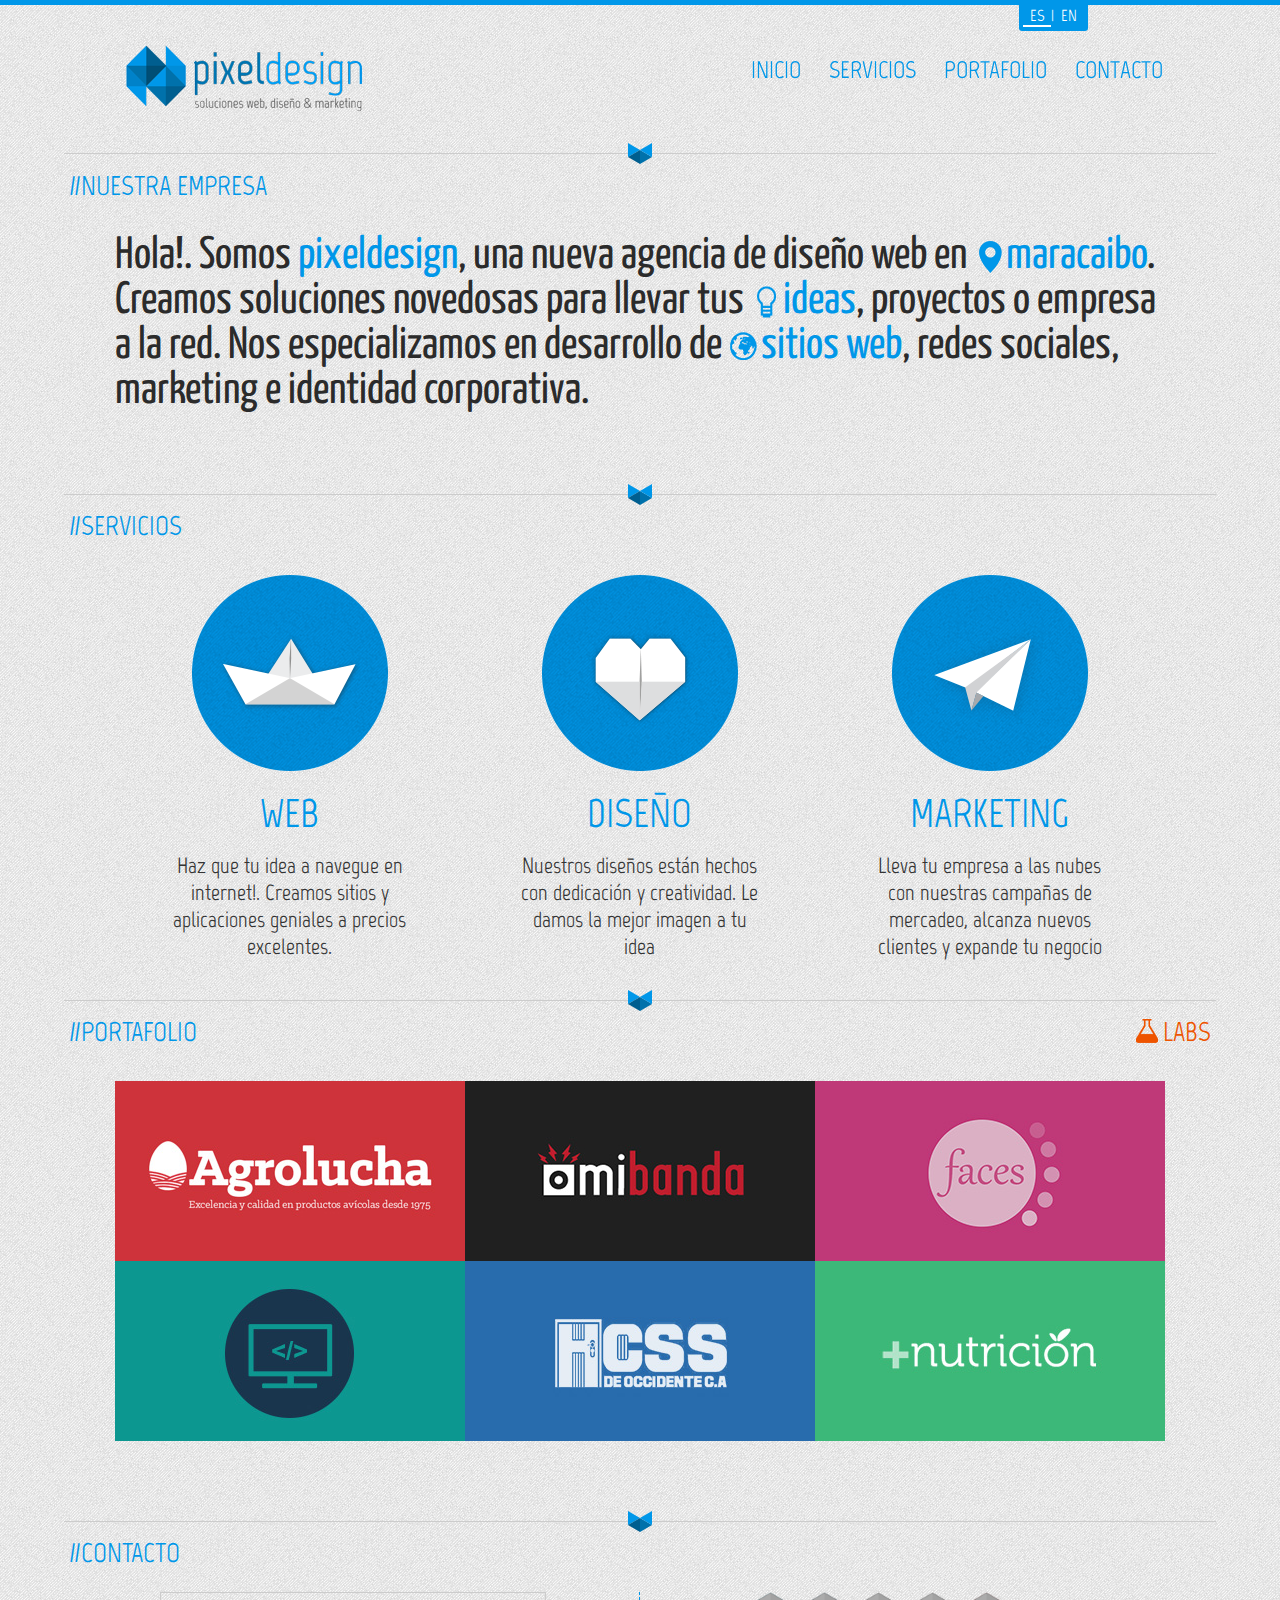
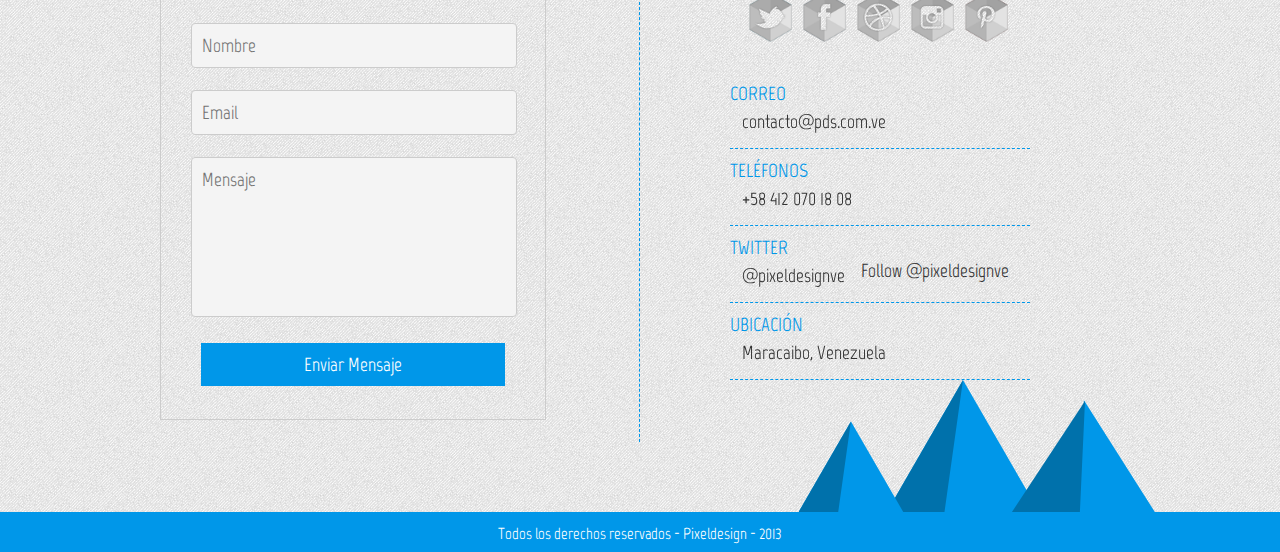
<file: index.html>
<!DOCTYPE html>
<html> <!--<![endif]-->
    <head>
        <meta charset="utf-8">
        <meta content='width=device-width, initial-scale=1.0, maximum-scale=1.0, user-scalable=0' name='viewport' />
        <meta name="viewport" content="width=device-width">
        <title>Pixel Design Soluciones - Diseño Web - Maracaibo - Venezuela</title>
        <meta name="description" content="">
        <link rel="shortcut icon" href="favicon.ico?v=2"/>
        <link href='css/reset.css' rel='stylesheet' type='text/css'>
        <link href='css/style.css' rel='stylesheet' type='text/css'>
        <link href='css/flexslider.css' rel='stylesheet' type='text/css'>
        <link href='http://fonts.googleapis.com/css?family=Yanone+Kaffeesatz' rel='stylesheet' type='text/css'>
        <link href='http://fonts.googleapis.com/css?family=Marvel:400,700' rel='stylesheet' type='text/css'>
        <link href='http://fonts.googleapis.com/css?family=Lato' rel='stylesheet' type='text/css'>
        <script type="text/javascript">

          var _gaq = _gaq || [];
          _gaq.push(['_setAccount', 'UA-34051372-1']);
          _gaq.push(['_trackPageview']);

          (function() {
            var ga = document.createElement('script'); ga.type = 'text/javascript'; ga.async = true;
            ga.src = ('https:' == document.location.protocol ? 'https://ssl' : 'http://www') + '.google-analytics.com/ga.js';
            var s = document.getElementsByTagName('script')[0]; s.parentNode.insertBefore(ga, s);
          })();

        </script>
    </head>
    
    <body>
        <div id="main">
            <div id="top">
               <p><a id="lang-es" href="#">ES</a>|<a id="lang-en" href="#">EN</a></p>
            </div>

            <div id="web-overlay">
             
                <div><span class="overlay-title">E-Commerce</span><span class="icon-clima-1"><img width="80" height="80" src="img/overlay-cart.png"></span><span>Amplía tu negocio, poniendo tus productos a disposición de miles de usuarios de Internet a través de una tienda en línea. El eCommerce es la mejor manera de vender por internet.</span></div>
                <div><span class="overlay-title">Móvil</span><span class="icon-clima-1"><img width="80" height="80" src="img/overlay-phone.png"></span><span>Programamos aplicaciones web para móviles, presta tus servicios a usuarios en cualquier lugar y dispositivo. aplicaciones para Android e iOS según tus requerimientos</span></div>
                <div><span class="overlay-title">Blogs</span><span class="icon-clima-2"><img width="80" height="80" src="img/overlay-page.png"></span><span>Los blogs son sitios que tú mismo puedes manejar. En los que puedes hacer tus propias publicaciones, editar contenido y modificarlo todo lo que quieras.</span></div>
                <div><a class="service-close" href="#">cerrar</a><span class="overlay-title">Desarrollo Web</span><span class="icon-clima-2"><img width="100" height="100" src="img/overlay-pc.png"></span><span>Creamos sitios y aplicaciones web que se adaptan a tus necesidades, siguiendo los estándares de la industria y con diseños únicos. Necesitas una página para tu producto o empresa?. Estás en el lugar correcto.</span></div>
          
            </div>
            <!--Seccion 1-->
            <div id="seccion1">
                <div id="header" class="desktop">
                <div class="title"><h1 class="lang-es">//NUESTRA EMPRESA</h1><h1 class="lang-en">//WHO WE ARE</h1></div>
                    <div class="content">
                       <img class="lang-es" src="img/logo-es.png">
                       <img class="lang-en" src="img/logo-en.png">
                       <ul class="lang-es">
                            <li>
                                <a href="#seccion1" class="roll-link">
                                    <span class="lang-es" data-title="Inicio">Inicio</span>
                                </a>
                            </li>
                            <li>
                                <a href="#seccion2" class="roll-link">
                                    <span class="lang-es"  data-title="Servicios">Servicios</span>
                                </a>
                            </li>
                            <li>
                                <a href="#seccion3" class="roll-link">
                                    <span class="lang-es" data-title="Portafolio">Portafolio</span>
                                </a>
                            </li>
                            <li>
                                <a href="#seccion4" class="roll-link">
                                    <span class="lang-es" data-title="Contacto">Contacto</span>
                                </a>
                            </li>
                       </ul>
                    <ul class="lang-en">
                            <li>
                                <a href="#seccion1" class="roll-link">
                                    <span class="lang-en" data-title="Home">Home</span>
                                </a>
                            </li>
                            <li>
                                <a href="#seccion2" class="roll-link">
                                    <span class="lang-en" data-title="Services">Services</span>
                                </a>
                            </li>
                            <li>
                                <a href="#seccion3" class="roll-link">
                                    <span class="lang-en" data-title="Portfolio">Portfolio</span>
                                </a>
                            </li>
                            <li>
                                <a href="#seccion4" class="roll-link">
                                    <span class="lang-en" data-title="Contact us">Contact us</span>
                                </a>
                            </li>
                    </ul>
                </div>
                 <img class="separador desktop" src="img/separador.png" alt="Pixel Design Maracaibo Separador">
                </div>
                <h1 id="pitch" class="lang-es">
                    <img id="logo-mobile" src="img/logo.png">Hola!. Somos <span>pixeldesign</span>, una nueva agencia de diseño web en
                    <span><img src="img/map.png">maracaibo</span>. Creamos soluciones novedosas para llevar tus <span><img src="img/bulb.png">ideas</span>, proyectos o empresa a la red. Nos especializamos en desarrollo de <span><img src="img/browser.png">sitios web</span>, redes sociales, marketing e identidad corporativa.
                </h1>
                 <h1 id="pitch" class="lang-en">
                    <img id="logo-mobile" src="img/logo.png">Hello there!. We're <span>pixeldesign</span>, a new web design agency located in
                    <span><img src="img/map.png">venezuela</span>, but our work reaches the world. We create cool solutions for taking your <span><img src="img/bulb.png">ideas</span>, to the web. We focus on <span><img src="img/browser.png">website development</span>, social networking, marketing & brand identity.
                </h1>
            </div>
            <!--Seccion 2-->
            <div id="seccion2">

                <img class="separador" src="img/separador.png" alt="Pixel Design Maracaibo Separador">
                <div class="title"><h1 class="lang-es">//SERVICIOS</h1><h1 class="lang-en">//SERVICES</h1></div>

                <div class="content">
                    <ul id="servicios">
                        <li id="web">
                           <div class="container">
                                <div class="srvimg">
                                    <img src="img/servicios-web.png">
                                </div>
                                <div class="srvinf">
                                    <h1 class="lang-es">Web</h1>
                                    <h1 class="lang-en">Web</h1>

                                    <p class="lang-es"> Haz que tu idea a navegue en internet!. Creamos 
                                        sitios y aplicaciones geniales a precios excelentes. </p>
                                    <p class="lang-en">We make your ideas sail on the web,
                                     creating great quality websites & applications at affordable prices</p>
                                </div>
                               
                           </div>
                        </li>
                        <li id="design">
                              <div class="container">
                                <div class="srvimg">
                                    <img src="img/servicios-design.png">
                                </div>
                                <div class="srvinf">
                                    <h1 class="lang-es">Diseño</h1>
                                    <h1 class="lang-en">Design</h1>
                                    <p class="lang-es">Nuestros diseños están hechos con dedicación y creatividad. Le damos 
                                    la mejor imagen a tu idea</p>
                                    <p class="lang-en">Our team creates designs with dedication and creativity. We give the best shape and image to your idea</p>
                                </div>
                               
                           </div>
                        </li>
                        <li id="marketing">
                              <div class="container">
                                <div class="srvimg">
                                    <img src="img/servicios-marketing.png">
                                </div>
                                <div class="srvinf">
                                    <h1 class="lang-es">Marketing</h1>
                                    <h1 class="lang-en">Marketing</h1>
                                    <p class="lang-es">Lleva tu empresa a las nubes con nuestras campañas de mercadeo, alcanza nuevos clientes y 
                                            expande tu negocio</p>
                                    <p class="lang-en">Reach the clouds with our marketing campaings, we can make you gain new clients and expand your business</p>
                                </div>
                            
                           </div>
                        </li>
                    </ul>
                    <ul id="servicios">
                        <li>
                             <div class="srvbtn" id="webtn">
                                <a href="#">
                                    <p class="lang-es">Conoce más</p>
                                    <p class="lang-en">Read more</p>
                                </a>
                                
                            </div>
                          </li>
                          <li>
                             <div class="srvbtn">
                                <a href="">
                                    <p class="lang-es">Conoce más</p>
                                    <p class="lang-en">Read more</p>
                                    </a>
                                </div>
                          </li>
                          <li>
                             <div class="srvbtn">
                                <a href="">

                                    <p class="lang-es">Conoce más</p>
                                    <p class="lang-en">Read more</p>
                                     </a>
                                </div>
                          </li>
                    </ul>

                    <div class="flexslider" class="mobile">

                        <ul class="slides">
                            <li>
                                <div class="lista">
                                    <div class="sliderimg"><img src="img/slider1.png" alt="Pixel Design Maracaibo Servicios de Tecnología"></div>
                                        <h2 class="lang-es">WEB</h2> 
                                        <h2 class="lang-en">WEB</h2> 
                                        <ul>
                                            <li class="lang-es"><a href="#tec1">Desarrollo Web</a></li>
                                            <li class="lang-es"><a href="#tec2">Diseño CMS y Blogs</a></li>
                                            <li class="lang-es"><a href="#tec3">Aplicaciones Móviles</a></li>
                                            <li class="lang-es"><a href="#tec4">Tiendas Online</a></li>
                                            <li class="lang-en"><a href="#tec1">Web Development</a></li>
                                            <li class="lang-en"><a href="#tec2">CMS & Blog Design</a></li>
                                            <li class="lang-en"><a href="#tec3">Mobile Apps</a></li>
                                            <li class="lang-en"><a href="#tec4">Online Shops</a></li>
                                        </ul>
                                    </div>
                                </li>
                            <li>
                                <div class="lista">
                                    <div class="sliderimg"><img src="img/slider2.png" alt="Pixel Design Maracaibo Servicios de Diseño"></div>
                                        <h2 class="lang-es">DISEÑO</h2> 
                                        <h2 class="lang-en">DESIGN</h2> 
                                        <ul>
                                            <li class="lang-es"><a href="#dis1">Logos y Banners</a></li>
                                            <li class="lang-en"><a href="#dis1">Logos & Banners</a></li>
                                            <li class="lang-es"><a href="#dis2">Diseño Impreso</a></li>
                                            <li class="lang-en"><a href="#dis2">Design for Print</a></li>
                                            <li class="lang-es"><a href="#dis3">Imagen Corporativa</a></li>
                                            <li class="lang-en"><a href="#dis3">Corporate Identity</a></li>
                                            <li class="lang-es"><a href="#dis4">Creación de Marcas</a></li>
                                            <li class="lang-en"><a href="#dis4">Brand Creation</a></li>
                                        </ul>
                                    </div>
                                </li>
                            <li>
                            <div class="lista">
                                <div class="sliderimg"><img src="img/slider3.png" alt="Pixel Design Maracaibo Servicios de Marketing"></div>
                                    <h2>MARKETING</h2> 
                                    <ul>
                                        <li class="lang-es"><a href="#mar1" >Redes Sociales</a></li>
                                        <li class="lang-es"><a href="#mar2" >SEO</a></li>
                                        <li class="lang-es"><a href="#mar3" >Email Marketing</a></li>
                                        <li class="lang-es"><a href="#mar4" >Diseño de Publicidad</a></li>
                                        <li class="lang-en"><a href="#mar1" >Social Network</a></li>
                                        <li class="lang-en"><a href="#mar2" >SEO</a></li>
                                        <li class="lang-en"><a href="#mar3" >Email Marketing</a></li>
                                        <li class="lang-en"><a href="#mar4" >Ad Design</a></li>
                                    </ul>
                                </div>
                            </li>

                        </ul>
                    </div>
                <div id="content" class="mobile">
                            <ul id="tecnologia">
                                 <li id="tec1">
                                    <h2 class="lang-es">Desarrollo Web</h2>
                                    <h2 class="lang-en">Web Development</h2>
                                    <p class="lang-es">Creamos sitios y aplicaciones web que se adaptan a tus necesidades, siguiendo los estándares de la industria y 
                                    con diseños únicos. Necesitas una página para tu producto o empresa?. Estás en el lugar correcto.</p>
                                    <p class="lang-en">We create websites and apps that fit our customer's needs. We only use the current state-of-the-art technologies and hand-crafted designs. Do you need a website for your product or company?, you came to the right place!.</p>
                                    <a class="back" href="#">Regresar</a>
                                 </li>
                                 <li id="tec2">
                                    <h2>Diseño CMS y Blogs</h2>
                                    <p>Los CMS son sitios auto gestionables. Desarrollamos sitios que tú mismo puedes manejar. En los que puedes
                                        hacer tus propias publicaciones, editar contenido y modificarlo todo lo que quieras.</p>
                                    <a class="back" href="#">Regresar</a>
                                 </li>
                                 <li id="tec3">
                                    <h2>Aplicaciones Móviles</h2>
                                    <p>Programamos aplicaciones web para móviles, presta tus servicios a usuarios en cualquier lugar y dispositivo. aplicaciones para Android e iOS según tus requerimientos</p>
                                    <a class="back" href="#">Regresar</a>
                                 </li>
                                 <li id="tec4">
                                     <h2>Tiendas Online</h2>
                                    <p>Amplia tu negocio, poniendo tus productos a disposición de miles de usuarios de Internet a través de una 
                                        tienda en línea. El eCommerce es la mejor manera de vender por internet.</p>
                                    <a class="back" href="#">Regresar</a>
                                 </li>
                            </ul>
                            <ul id="diseno">
                                 <li id="dis1">
                                    <h2>Logos y Banners</h2>
                                    <p>Creamos sitios y aplicaciones web que se adaptan a tus necesidades, siguiendo los estándares de la industria y 
                                    con diseños únicos. Necesitas una página para tu producto o empresa?. Estás en el lugar correcto.</p>
                                    <a class="back" href="#">Regresar</a>
                                 </li>
                                 <li id="dis2">
                                     <h2>Diseño Impreso</h2>
                                    <p>Los CMS son sitios auto gestionables. Desarrollamos sitios que tú mismo puedes manejar. En los que puedes
                                        hacer tus propias publicaciones, editar contenido y modificarlo todo lo que quieras.</p>
                                    <a class="back" href="#">Regresar</a>
                                 </li>
                                 <li id="dis3">
                                     <h2>Imagen Corporativa</h2>
                                    <p>Programamos aplicaciones web para móviles. O aplicaciones para Android e iOS según tus requerimientos</p>
                                    <a class="back" href="#">Regresar</a>
                                 </li>
                                 <li id="dis4">
                                     <h2>Creación de Marcas</h2>
                                    <p>Amplia tu negocio, poniendo tus productos a disposición de miles de usuarios de Internet a través de una 
                                        tienda en línea. El eCommerce es la mejor manera de vender por internet.</p>
                                    <a class="back" href="#">Regresar</a>
                                 </li>
                            </ul>
                            <ul id="marketing">
                                <li id="mar1">
                                    <h2>Redes Sociales</h2>
                                    <p>Creamos sitios y aplicaciones web que se adaptan a tus necesidades, siguiendo los estándares de la industria y 
                                    con diseños únicos. Necesitas una página para tu producto o empresa?. Estás en el lugar correcto.</p>
                                    <a class="back" href="#">Regresar</a>
                                 </li>
                                 <li id="mar2">
                                     <h2>SEO</h2>
                                    <p>Los CMS son sitios auto gestionables. Desarrollamos sitios que tú mismo puedes manejar. En los que puedes
                                        hacer tus propias publicaciones, editar contenido y modificarlo todo lo que quieras.</p>
                                    <a class="back" href="#">Regresar</a>
                                 </li>
                                 <li id="mar3">
                                     <h2>Email Marketing</h2>
                                    <p>Programamos aplicaciones web para móviles. O aplicaciones para Android e iOS según tus requerimientos</p>
                                    <a class="back" href="#">Regresar</a>
                                 </li>
                                 <li id="mar4">
                                     <h2>Diseño de Publicidad</h2>
                                    <p>Amplia tu negocio, poniendo tus productos a disposición de miles de usuarios de Internet a través de una 
                                        tienda en línea. El eCommerce es la mejor manera de vender por internet.</p>
                                    <a class="back" href="#">Regresar</a>
                                 </li>
                            </ul>
                        </div>

                </div>
            </div>
            <!--Seccion 3-->
            <div id="seccion3">
                <img class="separador" src="img/separador.png" alt="Pixel Design Maracaibo Separador">
                <div class="title"><h1 class="lang-es">//PORTAFOLIO</h1><h1 class="lang-en">//PORTFOLIO</h1></div>
                    <div class="labtitle"><h1><img src="img/lab.png">LABS</h1></div>
                   

                    <div id="work">
                        <ul>
                          <li><div class="overlay">
                            <a target="_blank" href="http://bit.ly/15aO29I">
                                <div class="bg"></div>
                                    <div class="ol-content">
                                        <h2>Branding + Sitio Web Agrolucha</h2>
                                        <p>Propuesta para Agrolucha C.A, Empresa de producción avícola a nivel nacional.</p>
                                        <a target="_blank" href="http://bit.ly/15aO29I" class="button"><img src="img/eye.png">Ver Proyecto</a>
                                    </div>
                                    </a>
                                </div>
                                 <a target="_blank" href="http://bit.ly/15aO29I">
                                <img class="work-img" src="img/work/cover-agrolucha.jpg">
                                </a>
                            </li>

                            <li><div class="overlay">
                            <a target="_blank" href="http://bit.ly/14L9wIc">
                               <div class="bg"></div>
                                    <div class="ol-content">
                                        <h2>Branding + Sitio Web Mibanda</h2>
                                        <p>Servicio local de streaming de audio y promoción de bandas y artistas nacionales.</p>
                                        <a  target="_blank" href="http://bit.ly/14L9wIc" class="button"><img src="img/eye.png">Ver Proyecto</a>
                                    </div>

                                    </a>
                                </div>
                                 <a target="_blank" href="http://bit.ly/14L9wIc">
                                 <img class="work-img" src="img/work/cover-mibanda.jpg">
                                 </a>
                            </li>

                            <li><div class="overlay">
                            <a  target="_blank" href="http://bit.ly/ZZod8Q">
                                <div class="bg"></div>
                                    <div class="ol-content">
                                        <h2>Sitio Web Faces LUZ</h2>
                                        <p>Propuesta para FACES C.A, Empresa de capacitación de la Universidad del Zulia.</p>
                                        <a  target="_blank" href="http://bit.ly/ZZod8Q" class="button"><img src="img/eye.png">Ver Proyecto</a>
                                    </div>
                                    </a>
                                </div> <a  target="_blank" href="http://bit.ly/ZZod8Q">
                                        <img class="work-img" src="img/work/cover-faces.jpg">
                           </a>

                            <li><div class="overlay">
                            <a href="http://www.behance.net/pdsve" target="_blank">
                                <div class="bg"></div>
                                    <div class="ol-content">
                                        <h2>Marketing + Diseño Impreso</h2>
                                        <p>Diseño e impresión de tarjetas para material de campaña publicitaria de Pixel Design.</p>
                                        <a href="http://www.behance.net/pdsve" target="_blank" class="button"><img src="img/eye.png">Ver Proyecto</a>
                                    </div>
                                    </a>
                                </div>
                                  <a href="http://www.behance.net/pdsve" target="_blank">
                                    <img class="work-img" src="img/work/cover-impreso.jpg">
                                     </a>
                            </li>

                        <li><div class="overlay">
                            <a href="http://www.behance.net/pdsve" target="_blank">
                                <div class="bg"></div>
                                    <div class="ol-content">
                                        <h2>Sitio Web HCSS</h2>
                                        <p>Propuesta para HCSS de Occidente, Empresa ferretera especializada en sistemas de seguridad.</p>
                                        <a href="http://www.behance.net/pdsve" target="_blank" class="button"><img src="img/eye.png">Ver Proyecto</a>
                                    </div>
                                    </a>
                                </div>
                                  <a href="http://www.behance.net/pdsve" target="_blank">
                                        <img class="work-img" src="img/work/cover-hcss.jpg">
                                         </a>
                            </li>


                        <li><div class="overlay">
                            <a href="http://www.behance.net/pdsve" target="_blank">
                                <div class="bg"></div>
                                    <div class="ol-content">
                                        <h2>Marketing + Diseño Impreso</h2>
                                        <p>Diseño e impresión de tarjetas para material de campaña publicitaria de Pixel Design.</p>
                                        <a href="http://www.behance.net/pdsve" target="_blank" class="button"><img src="img/eye.png">Ver Proyecto</a>
                                    </div>
                                    </a>
                                </div>
                                 <a href="http://www.behance.net/pdsve" target="_blank">
                                    <img class="work-img" src="img/work/cover-nutricion.jpg">
                                     </a>
                            </li>
                       </ul>
                    </div>

                    </div>
            <!--Seccion 4-->
            <div id="seccion4">
                <img class="separador" src="img/separador.png" alt="Pixel Design Maracaibo Separador">
                <div class="title"><h1 class="lang-es">//CONTACTO</h1><h1 class="lang-en">//CONTACT</h1></div>
                <div class="content">
                   <div id="col1">
                        <form class="lang-es" id="form" method="post" action="">
                        <fieldset  id="inputs">
                            <input id="username" type="text" placeholder="Nombre" required>   
                            <input id="email" type="email" placeholder="Email" required>
                            <textarea id="message" rows="6" placeholder="Mensaje" required></textarea>
                           <input id="submit" type="submit" value="Enviar Mensaje">
                        </fieldset>
            
                        <div id="response">
                           
                        </div>
                    </form>
                      <form class="lang-en"  id="form" method="post" action="">
                       <fieldset id="inputs">
                            <input id="username" type="text" placeholder="Name" required>   
                            <input id="email" type="email" placeholder="Email" required>
                            <textarea id="message" rows="6" placeholder="Message" required></textarea>
                           <input id="submit" type="submit" value="Send Message">
                        </fieldset>
                        <div id="response">
                           
                        </div>
                    </form>
                </div>
                    <div id="col2">
                             <div id="social">
                    <ul>
                        <li id="twitter">
                            <a target="_blank" href="https://twitter.com/pixeldesignve"><img src="img/social-t-s-alt.png"></a>
                        </li>
                        <li id="facebook">
                            <a target="_blank" href="http://facebook.com/pixeldesignme"><img src="img/social-f-s-alt.png"></a>
                        </li>
                        <li id="dribbble">
                            <a target="_blank" href="http://dribbble.com/jesusoterogomez"><img src="img/social-d-s-alt.png"></a>
                        </li>
                        <li id="instagram">
                            <a target="_blank" href="http://instagram.com/pixeldesignve"><img src="img/social-i-s-alt.png"></a>
                        </li>
                         <li id="pinterest">
                            <a target="_blank" href="http://pinterest.com/pixeldesignme"><img src="img/social-p-s-alt.png"></a>
                        </li>
                    </ul>
                </div>
                        <ul id="social-links">
                            <li id="first-item">
                                <h2 class="lang-es">Correo</h2>
                                <h2 class="lang-en">Email</h2>
                                <a href="mailto:contacto@pds.com.ve" target="_blank" class="roll-link"><span data-title="contacto@pds.com.ve">contacto@pds.com.ve</span></a> 
                            </li>
                            <li>
                                <h2 class="lang-es">Teléfonos</h2>
                                <h2 class="lang-en">Phone</h2>
                                <!-- <a href="tel:+584246581662" target="_blank" class="roll-link"><span data-title="+58 424 658 16 62">+58 424 658 16 62</span></a>  -->
                                <a href="tel:+584120701808" target="_blank" class="roll-link"><span data-title="+58 412 070 18 08">+58 412 070 18 08</span></a>
                                
                            </li>
                            <li>
                                <h2>Twitter</h2>
                                 <a href="http://twitter.com/pixeldesignve" target="_blank" class="roll-link"><span data-title="@pixeldesignve">@pixeldesignve</span></a>
                                 <a href="https://twitter.com/pixeldesignve" class="twitter-follow-button" data-show-count="false" data-dnt="true">Follow @pixeldesignve</a>
                            <script>!function(d,s,id){var js,fjs=d.getElementsByTagName(s)[0],p=/^http:/.test(d.location)?'http':'https';if(!d.getElementById(id)){js=d.createElement(s);js.id=id;js.src=p+'://platform.twitter.com/widgets.js';fjs.parentNode.insertBefore(js,fjs);}}(document, 'script', 'twitter-wjs');</script>
                            </li>
                            
                            <li>
                                <h2 class="lang-es">Ubicación</h2>
                                <h2 class="lang-en">Location</h2>
                                 <a href="http://goo.gl/maps/AeHac" target="_blank" class="roll-link"><span data-title="Maracaibo, Venezuela">Maracaibo, Venezuela</span></a>
                            </li>
                        </ul>
                    </div>

                 </div>
                <div id="spikes">&nbsp;</div>
                            </div>
            <!--Seccion 5-->
            <div id="footer">
                    <p class="lang-es">Todos los derechos reservados - Pixeldesign - 2013</p>
                     <p class="lang-en">All Rights Reserved - Pixeldesign - 2013</p>
                </div>
        </div>
<script src="https://ajax.googleapis.com/ajax/libs/jquery/1.7.2/jquery.min.js"></script>
<script src="js/jquery.easing.min.js"></script>
<script src="js/jquery.flexslider.js"></script>
<script src="js/ajaxmail.js"></script>
<script src="js/pixel.js"></script>


<script type="text/javascript" src="js/jquery.localscroll-1.2.7-min.js"></script>
<script type="text/javascript" src="js/jquery.scrollTo-1.4.3.1-min.js"></script>
<script type="text/javascript">
$(document).ready(function(){
    $('#header ul').localScroll();



$("a[href='#header']").click(function() {
  $("html, body").animate({ scrollTop: 0 }, 400);
  return false;
});
   /*0 $(window).scroll(function(){
    //nada
        if($(this).scrollTop() > 120)
        {
            $('#toTop').fadeIn();
        }
        else
        {
            $('#toTop').fadeOut();
        }
    });*/
})
</script>




<script type="text/javascript">
// Can also be used with $(document).ready()
$(window).load(function() {
  $('.flexslider').flexslider({
    animation: "slide"
  });
});    

</script>
    </body>

</html>
</file>
<file: css/style.css>
.srvbtn{display:none;  }


#work{
  position: relative;
  margin: 80px auto;
  

}
#work .overlay{
  display: none;
  opacity: 0;
}
#work ul{
  position: relative;
  overflow: auto;
  list-style: none;
  width: 90%;
  max-width: 350px;
  margin: 0 auto;
}
#work ul li{

  float: left;
  margin:0;
  position: relative;
  padding: 0px;
  width: 100%;
}
.work-img{width: 100%;}



#web-overlay{
    display: none;
}


 
.lang-en{
    display: none;
}
.content{
    position: relative;
    max-width: 1050px;
    margin: 0 auto;
    overflow: auto;

}

#top{
    font: 12pt 'Marvel', sans-serif; color:#fff;
    position: absolute;
    right:5%;
    top:0;
    background: #0097e9;
    padding: 6px 4px;
    color:#FFF;
    border-radius: 0 0 3px 3px;
}
#lang-es{
border-bottom:2px #fff solid;
}

#top a{font: 12pt 'Marvel', sans-serif; color:#fff;
text-decoration: none;
padding-left: 7px;
padding-right:7px;
 -webkit-transition: all 0.1s ease;
  -moz-transition: all 0.1s ease;
   transition: all 0.1s ease;
}
body{
    background: #F0F0F0;
    background: url(../img/bg.jpg);
    margin-left: auto;
    margin-right: auto;
    border-top: 5px solid #0097e9;
}
#pitch{
    max-width: 1050px;
    width: 100%;
    margin: 0 auto;
}

/* ROLL LINKS */
.roll-link {
    display: inline-block;
    overflow: hidden;

    vertical-align: top;

    -webkit-perspective: 600px;
       -moz-perspective: 600px;
       -ms-perspective: 600px;
       perspective: 600px;

    -webkit-perspective-origin: 50% 50%;
       -moz-perspective-origin: 50% 50%;
       -ms-perspective-origin: 50% 50%;
       perspective-origin: 50% 50%;
       
}

.roll-link:hover {text-decoration:none;}

.roll-link span {
    display: block;
    position: relative;
    padding: 0 2px;

    -webkit-transition: all 400ms ease;
       -moz-transition: all 400ms ease;
       -ms-transition: all 400ms ease;
       transition: all 400ms ease;
    
    -webkit-transform-origin: 50% 0%;
       -moz-transform-origin: 50% 0%;
       -ms-transform-origin: 50% 0%;
       transform-origin: 50% 0%;
    
    -webkit-transform-style: preserve-3d;
       -moz-transform-style: preserve-3d;
       -ms-transform-style: preserve-3d;
       transform-style: preserve-3d;
}
.roll-link:hover span {
        background: #0082c9;
         

        -webkit-transform: translate3d( 0px, 0px, -30px ) rotateX( 90deg );
           -moz-transform: translate3d( 0px, 0px, -30px ) rotateX( 90deg );
           -ms-transform: translate3d( 0px, 0px, -30px ) rotateX( 90deg );
           transform: translate3d( 0px, 0px, -30px ) rotateX( 90deg );
}

.roll-link span:after {
    content: attr(data-title);

    display: block;
    position: absolute;
    left: 0;
    top: 0;
    padding: 0 2px;

    color: #fff;
    background: #0082c9;

    -webkit-transform-origin: 50% 0%;
       -moz-transform-origin: 50% 0%;
       -ms-transform-origin: 50% 0%;
       transform-origin: 50% 0%;

    -webkit-transform: translate3d( 0px, 105%, 0px ) rotateX( -90deg );
       -moz-transform: translate3d( 0px, 105%, 0px ) rotateX( -90deg );
       -ms-transform: translate3d( 0px, 105%, 0px ) rotateX( -90deg );
       transform: translate3d( 0px, 105%, 0px ) rotateX( -90deg );
}

/* ROLL LINKS */
.roll-link2 {
    -webkit-perspective: 600px;
       -moz-perspective: 600px;
       -ms-perspective: 600px;
       perspective: 600px;

    -webkit-perspective-origin: 50% 50%;
       -moz-perspective-origin: 50% 50%;
       -ms-perspective-origin: 50% 50%;
       perspective-origin: 50% 50%;
       
}

.roll-link2:hover {text-decoration:none;}

.roll-link2 p {

    -webkit-transition: all 400ms ease;
       -moz-transition: all 400ms ease;
       -ms-transition: all 400ms ease;
       transition: all 400ms ease;
    
    -webkit-transform-origin: 50% 0%;
       -moz-transform-origin: 50% 0%;
       -ms-transform-origin: 50% 0%;
       transform-origin: 50% 0%;
    
    -webkit-transform-style: preserve-3d;
       -moz-transform-style: preserve-3d;
       -ms-transform-style: preserve-3d;
       transform-style: preserve-3d;
}
.roll-link2:hover p {
        background: #0082c9;
         

        -webkit-transform: translate3d( 0px, 0px, -30px ) rotateX( 90deg );
           -moz-transform: translate3d( 0px, 0px, -30px ) rotateX( 90deg );
           -ms-transform: translate3d( 0px, 0px, -30px ) rotateX( 90deg );
           transform: translate3d( 0px, 0px, -30px ) rotateX( 90deg );
}

.roll-link2 p:after {
    content: attr(data-title);
    display: block;
    position: absolute;
    left: 0;
    top: 0;
    padding: 0 2px;
    color: #fff;
    background: #0082c9;

    -webkit-transform-origin: 50% 0%;
       -moz-transform-origin: 50% 0%;
       -ms-transform-origin: 50% 0%;
       transform-origin: 50% 0%;

    -webkit-transform: translate3d( 0px, 105%, 0px ) rotateX( -90deg );
       -moz-transform: translate3d( 0px, 105%, 0px ) rotateX( -90deg );
       -ms-transform: translate3d( 0px, 105%, 0px ) rotateX( -90deg );
       transform: translate3d( 0px, 105%, 0px ) rotateX( -90deg );
}














#seccion1{
max-width: 90%;
margin: 30px auto;
}

#seccion1 h1{
  font: 30pt 'Yanone Kaffeesatz', sans-serif; color:#2b2b2b;
}

#logo-mobile{
    margin:0 15px;
    margin-top:-10px;
    padding-right: 15px;
    border-right: 1px solid #ccc;
}

#seccion1 h1 span{
    overflow: none;
    color:#0097e9;
}

#seccion2, #seccion3, #seccion4{
    position: relative;
    max-width:90%;
    margin: 30px auto;
    border-top: 1px solid #ccc;
}
.separador{
    position: absolute;
    margin-left:50%;
    left:-12px;
    top:-11px;
}
#seccion1.title{
    margin-top:15px;
}
.title h1{
position: absolute;
left:5px;
top:15px;
font: 20pt 'Marvel', sans-serif; color:#0097e9;
}

.labtitle h1{
position: absolute;
right:5px;
top:15px;
  font: 20pt 'Marvel', sans-serif; color:#ee5400;
}
.labtitle img{
    margin-top:-7px;
    margin-right:5px;
}

.lista{
    width: 260px;
    height: 420px;
}

/*SLIDER*/
.sliderimg{
    max-width:163px;
    margin:0 auto;
}
.lista h2{
    text-align: center;
    font: 24pt 'Marvel', sans-serif; color:#0097e9;
    margin-top: 15px;
    margin-bottom: 15px;
}

.lista ul{
    border-top: 1px dashed #0097e9;
    border-bottom: 1px dashed #0097e9;
 padding-top: 15px;
 padding-bottom: 15px;
    width:180px;
    margin:0 auto;
    padding-left: 40px;
    list-style-image: url(../img/list.png);
}
.lista ul li a{
      font: 22pt 'Yanone Kaffeesatz', sans-serif; color:#333;
}


#portafolio{ 
    margin-top: 80px;
}
#portafolio li{
    position: relative;
    width: 90%;
   
    margin:30px auto;
    padding:6px;
    background: #fff;
    border:1px #ccc solid;
}
#portafolio li img{
width: 100%;
}
#overlay{
    position: absolute;
    top: 0px;
    left:0px;
    width: 100%;
    height: 100%;

    opacity: 0;
    background: url(../img/overlay.png);
 -webkit-transition: all 0.3s ease;
  -moz-transition: all 0.3s ease;
   transition: all 0.3s ease;
}
#overlay:hover{
    opacity: 1;
}
#overlay h2{
    font: 20pt 'Marvel', sans-serif; color:#fff;
    margin-top:5px;
    margin-left:5px;
}
#overlay p{
    font: 16pt 'Marvel', sans-serif; color:#fff;
    margin-left:5px;
}
#overlay a{
    font: 12pt 'Marvel', sans-serif; color:#fff;
    position: absolute;
    bottom: 5px;
    right:5px;
    opacity: 0.6;
}

#seccion4{
    padding-bottom: 5px;
}
#form{ 


width:100%;
min-height: 426px;
max-height: 426px;
max-width: 300px;
margin: 80px auto;
height: 450px;
position: relative;
border: 1px solid #ccc;

}

form, input, textarea{
    padding: 0;
    margin:0;
}
#response
{
    display: none;
    width:100%;
    vertical-align: middle;
    position: absolute;
    font: 16pt 'Yanone Kaffeesatz', sans-serif; color:#666;
    font-weight: 200;
    bottom:250px;
    text-align: center;
}
form h2{
    font: 20pt 'Marvel', sans-serif; color:#999;

margin-top: 10px;
margin-left:15px;
margin-bottom:-20px;
}

#inputs{
margin:30px;
margin-right: 50px;
position: relative;

}

#username,#email,#message,#submit
{
    -webkit-appearance: none;
    font-family: 'Marvel', sans-serif;
    font-size: 14pt;
    color:#999;
    width: 100%;
    margin-left:auto;
    margin-right:auto;
    margin-bottom:22px;
    outline: 0;
    padding: 10px;
    border: 1px solid #ccc;

}

#message
{
    resize:none;
}
#submit{
    border: none;
    color:#FFF;
    margin:0;
    margin-left:10px;
    background: #0097e9;
    -webkit-transition: all 0.2s linear;
    -moz-transition: all 0.2s linear;
    -o-transition: all 0.2s linear;
    transition: all 0.2s linear;
}

#submit:hover
{
    
    background: #0071ab;
}

#response
{
    display: none;
    width:100%;
    vertical-align: middle;
    position: absolute;
    font: 16pt 'Yanone Kaffeesatz', sans-serif; color:#666;
    font-weight: 200;
    bottom:250px;
    text-align: center;
}


#content h2, #content-alt h2{
         font: 24pt 'Marvel', sans-serif; color:#0097e9;
         text-align: center;
         padding: 5px;
         border-top: 1px dashed #0097e9;
         border-bottom: 1px dashed #0097e9;
}
#content p, #content-alt p{
    font: 20pt 'Marvel', sans-serif; color:#666;
    padding: 10px;
}
#content a, #content-alt a{
       font: 16pt 'Marvel', sans-serif; color:#ee5400;
       text-decoration: none;
       padding: 5px;
       width:150px;
       text-align: center;
       margin: 10px auto;
 
    -webkit-transition: all 0.2s linear;
    -moz-transition: all 0.2s linear;
    -o-transition: all 0.2s linear;
    transition: all 0.2s linear;
}

#content a:hover, #content-alt a:hover{
       width: 180px;
}
.desktop{
    display: none;
}
#social{
    position: relative;
    z-index: 3;
    width: 90%;
    margin: 0 auto;
    margin-top:-40px;
}
#social ul{
    max-width: 260px;
    margin: 0 auto;
}
#social ul li{
       display: inline-block;
       width: 48px;
       margin: 0 auto;
}
#social ul li img{
       width: 48px;
}

#spikes{
    position: absolute;
    bottom: -31px;
    right: 5%;
    z-index: 1;
    height: 100px;
    width: 200px;
    background: url(../img/footer-spikes.png) no-repeat;
    background-size: 100%;
    background-position: bottom right;
}

#footer{
    width: 100%;
    background: #0097e9;
    height: 60px;
}

#footer p{
    padding-top: 25px;
    text-align: center;
    font: 10pt 'Marvel', sans-serif; color:#fff;
}

#seccion4 #social-links{
    position: relative;
    z-index: 100;
    max-width: 300px;
    margin: 40px auto;
}

#seccion4 #social-links h2{
    padding: 0;
    margin: 0;
    color:#0097e9;;
    text-align: left;
    font:14pt 'Marvel', sans-serif;
    text-transform: uppercase;
}

#seccion4 #social-links li{
padding: 10px 0;
border-bottom: dashed 1px #0097e9;;
}

#seccion4 #social-links #first-item{
padding-top:0;
}

#seccion4 #social-links a{
text-decoration: none;
}

#seccion4 #social-links a p{
    opacity: 0.8;
    -webkit-transition: all 0.2s linear;
    -moz-transition: all 0.2s linear;
    -o-transition: all 0.2s linear;
    transition: all 0.2s linear;
    color: #333;
    text-align: center;
    font:14pt 'Marvel', sans-serif;
}

#seccion4 #social-links a{
    margin: 5px auto;
    margin-left:10px;
    text-decoration: none;
    color: #333;
    font:14pt 'Marvel', sans-serif;
}

.twitter-follow-button{
    margin-top: 7px;
}


#servicios{display: none;}
.flexslider{display: block;}

#content{

 width:90%; 
   margin:80px auto;
   height: 420px;
    display: none;}

/*
#servicios{
    margin:80px auto;
    list-style: none;
    position: relative;
}
#servicios li{
    float: left;
    width: 33.33%;
}
#servicios h1{
    margin: 15px 0;
    margin-top:18px;
    text-align: center;
    font: 30pt 'Marvel', sans-serif; color:#0097e9;
    text-transform: uppercase;
}
#servicios .srvimg{
    margin: 0 auto;
    width: 196px;
}
#servicios .srvinf{
    text-align: center;
     color: #333;
    
    font:22px 'Marvel', sans-serif;
}
#servicios .srvinf p{
    margin: 10px auto;
    width: 70%;
}
#servicios .srvbtn p{
    font: 12pt 'Lato', sans-serif; color:#FFF;
    padding: 6px 8px;
    padding-bottom: 7px;
    text-align: center;
    border-radius: 4px;
    background: #0097e9;
    border-bottom: 4px solid #0e406b;
    -webkit-transition: all 0.1s linear;
    -moz-transition: all 0.1s linear;
    -o-transition: all 0.1s linear;
    transition: all 0.1s linear;
}
    
#servicios .srvbtn a{
    text-decoration: none;
}

#servicios .srvbtn{
       -webkit-transition: all 0.1s linear;
    -moz-transition: all 0.1s linear;
    -o-transition: all 0.1s linear;
    transition: all 0.1s linear;
    width: 120px;
    margin: 20px auto;
    text-decoration: none;
}
#servicios .srvbtn:hover{

}
#servicios .srvbtn:hover p{ 
    background: #0072bc;
}
*/






/*Desktop Display*/
@media only screen and (min-width: 720px) {


#work{
  width: 700px;
}
#work ul{
  width: 700px;
  max-width: 700px;
}
#work ul li{
  width: 350px;
}
#work ul li .overlay{
  width: 350px;
  height: 180px;
  position: absolute;
  top:0px;
  left:0px;
  -webkit-transition: all 0.3s ease-in-out;
  -moz-transition: all 0.3s  ease-in-out;
  -o-transition: all 0.3s  ease-in-out;
  transition: all 0.3s  ease-in-out;
}


#work .overlay{
  display: block;
  opacity: 0;
  color:#0071AB;
}

#work .overlay .bg{
  width: 100%;
  height: 100%;
  background: #FFF;
  opacity: 0.8;
}

#work .overlay h2{
  position: absolute;
  font: 14pt 'Lato', sans-serif; color:#0071AB; 
  font-weight: 700;
  top:20px;
  left: 20px;
    opacity: 0.8;
  text-align: center;
 }
#work .overlay p{
  position: absolute;
  background: #0071AB;
  font: 10pt 'Lato', sans-serif; color:#fff; 
  top:60px;
  padding: 20px 20px;
  margin-right:0px;
  left: 00px;
  text-align: center;
  opacity: 0.8;
 }
#work .overlay .button{
  padding: 8px 12px;
  border-radius: 0 0 4px 4px;
  padding-top:2px;
  padding-bottom:5px;
  position: absolute;
  bottom: 24px;
  font: 9.5pt 'Lato', sans-serif; 
  font-weight: 700;
  background:#0071AB;
  color:#FFF;
  left:115px;
  opacity: 0.8;
}

#work .overlay .button img{

 margin-right: 4px;
 margin-top:-2px;
}


#work .overlay a{
  text-decoration: none;
  
}

#work ul li:hover .overlay{
opacity: 1;
}



@media only screen and (min-width: 1100px) {


#work{
  width: 1050px;
}
#work ul{
  width: 1050px;
  max-width: 1050px;
}
  }







/*Desktop Display*/
@media only screen and (min-width: 780px) {


#servicios{display: block;}
#content{display: none;}
.mobile{
    display:none;
}
.flexslider{display: none;}
    #logo-mobile{display: none;}
    .desktop{
        display: block;
    }

#top{
    font: 12pt 'Marvel', sans-serif; color:#fff;
    position: absolute;
    right:15%;
    top:0;
    background: #0097e9;
    padding: 6px 4px;
    color:#FFF;
    border-radius: 0 0 3px 3px;
}
#lang-es{
border-bottom:2px #fff solid;
}

#top a{font: 12pt 'Marvel', sans-serif; color:#fff;
text-decoration: none;
padding-left: 7px;
padding-right:7px;
 -webkit-transition: all 0.1s ease;
  -moz-transition: all 0.1s ease;
   transition: all 0.1s ease;
}

#top a:hover{
    opacity: 0.7;
}
#header{position: relative;
    border-bottom: 1px solid #ccc;
    padding-bottom: 30px;

margin-bottom: 30px;}
#header img{
    position: relative;
    left:0px;
}
#header ul{
    position: absolute;
    right: 0px;
    top:20px;
}
#header ul li{
    display: inline-block;
    width: auto;
     margin-left: 20px;
}
#header ul li a{
    text-decoration: none;
    font: 18pt 'Marvel', sans-serif; color:#0097e9;
    text-transform: uppercase;
}

#header .separador{
    position: absolute;
    margin-left:50%;
    left:-12px;
    top: auto;
    bottom:-11px;
}

#seccion1 h1{
    margin:80px auto;
    font-size: 34pt;
}
#header .title h1{
position: absolute;
left:5px;
top:55px;
font: 20pt 'Marvel', sans-serif; color:#0097e9;
}




/*************************************/
/*********** SERVICIOS ***************/
/*************************************/



#servicios{
    margin:80px auto;
    list-style: none;
    position: relative;
}
#servicios li{
    float: left;
    width: 33.33%;
}
#servicios h1{
    margin: 15px 0;
    margin-top:18px;
    text-align: center;
    font: 30pt 'Marvel', sans-serif; color:#0097e9;
    text-transform: uppercase;
}
#servicios .srvimg{
    margin: 0 auto;
    width: 196px;
}
#servicios .srvinf{
    text-align: center;
     color: #333;
    
    font:22px 'Marvel', sans-serif;
}
#servicios .srvinf p{
    margin: 10px auto;
    width: 70%;
}
#servicios .srvbtn p{
    font: 12pt 'Lato', sans-serif; color:#FFF;
    padding: 6px 8px;
    padding-bottom: 7px;
    text-align: center;
    border-radius: 4px;
    background: #0097e9;
    border-bottom: 4px solid #0e406b;
    -webkit-transition: all 0.1s linear;
    -moz-transition: all 0.1s linear;
    -o-transition: all 0.1s linear;
    transition: all 0.1s linear;
}
    
#servicios .srvbtn a{
    text-decoration: none;
}

#servicios .srvbtn{
       -webkit-transition: all 0.1s linear;
    -moz-transition: all 0.1s linear;
    -o-transition: all 0.1s linear;
    transition: all 0.1s linear;
    width: 120px;
    margin: 20px auto;
    text-decoration: none;
}
#servicios .srvbtn:hover{

}
#servicios .srvbtn:hover p{ 
    background: #0072bc;
}


#spikes{
    position: absolute;
    bottom: -70px;
    right: 5%;
    height: 200px;
    width: 450px;
    background: url(../img/footer-spikes.png) no-repeat;

    background-position: bottom right;
}

#footer{
    width: 100%;
    background: #0097e9;
    height: 40px;
}
#footer p{
    padding-top: 12px;
    text-align: center;
    font: 12pt 'Marvel', sans-serif; color:#fff;
}

#portafolio li{
    position: relative;
    width: 80%;
}

#seccion4 .content{
    position: relative;
    max-width: 960px;
    margin: 70px auto;
    overflow: auto;
}

#seccion4 #col1{
    width: 40%;
    float: left;

}
#seccion4 #col2{
    border-left:dashed 1px #0097e9;;
    width: 50%;
    height: 450px;
    float: right;
}
#seccion4 #social-links{
    max-width: 300px;
    margin: 40px auto;
}
#seccion4 #social-links h2{
    padding: 0;
    margin: 0;
    color:#0097e9;;
    text-align: left;
    font:14pt 'Marvel', sans-serif;
    text-transform: uppercase;
}
#seccion4 #social-links li{
padding: 10px 0;

    border-bottom: dashed 1px #0097e9;;

}
#seccion4 #social-links #first-item{
padding-top:0;
}
#seccion4 #social-links a{

text-decoration: none;

}
#seccion4 #social-links a p{
    opacity: 0.8;
    -webkit-transition: all 0.2s linear;
    -moz-transition: all 0.2s linear;
    -o-transition: all 0.2s linear;
    transition: all 0.2s linear;
    color: #333;
    text-align: center;
    
    font:14pt 'Marvel', sans-serif;
}
#seccion4 #social-links a:hover p{
    opacity: 1;
}

#form{ 


width:100%;
max-width: 100%;
height: auto;
position: relative;
padding:0;
margin: 0;
}

form, input, textarea{
    padding: 0;
    margin:0;
}


#inputs{
position: relative;
}

#username,#email,#message,#submit-wrapper
{
    -webkit-appearance: none;
    font-family: 'Marvel', sans-serif;
    font-size: 14pt;
 
    width: 100%;
    margin-left:auto;
    background: #F4F4F4;
    margin-right:auto;
    margin-bottom:22px;
    outline: 0;
    padding: 10px;
    border: none;
    color:#333;
    border-radius: 4px;
    border: 1px solid #ccc;

}


#social{
  width: 270px;
  min-width: 270px;
  margin: 0 auto;
  position: relative;
}
#social ul{
    max-width: none;
}
#social ul li img{
    width: 50px;
    opacity: 0;    -webkit-transition: all 0.3s linear;
    -moz-transition: all 0.3s linear;
    -o-transition: all 0.3s linear;
    transition: all 0.3s linear;
}
#social ul li:hover img{
    opacity: 1;

}

#social ul li{
    padding: 0;
    display: inline-block;
    width: 50px;
    height: 50px;
       -webkit-transition: all 0.1s linear;
    -moz-transition: all 0.1s linear;
    -o-transition: all 0.1s linear;
    transition: all 0.1s linear;
}
#social ul li:hover{

}
#twitter{
    background: url(../img/social-t.png);
    background-size: 100%;
}
#facebook{
    background: url(../img/social-f.png);
     background-size: 100%;
}
#dribbble{
    background: url(../img/social-d.png); background-size: 100%;
}
#instagram{
    background: url(../img/social-i.png); background-size: 100%;
}
#pinterest{
    background: url(../img/social-p.png); background-size: 100%;
}
#seccion4{
    padding-bottom: 0;
}















}/*
#form{ 


width:100%;
max-width: 300px;
margin: 80px auto;
height: 450px;
position: relative;
border: 1px solid #ccc;

}
</file>
